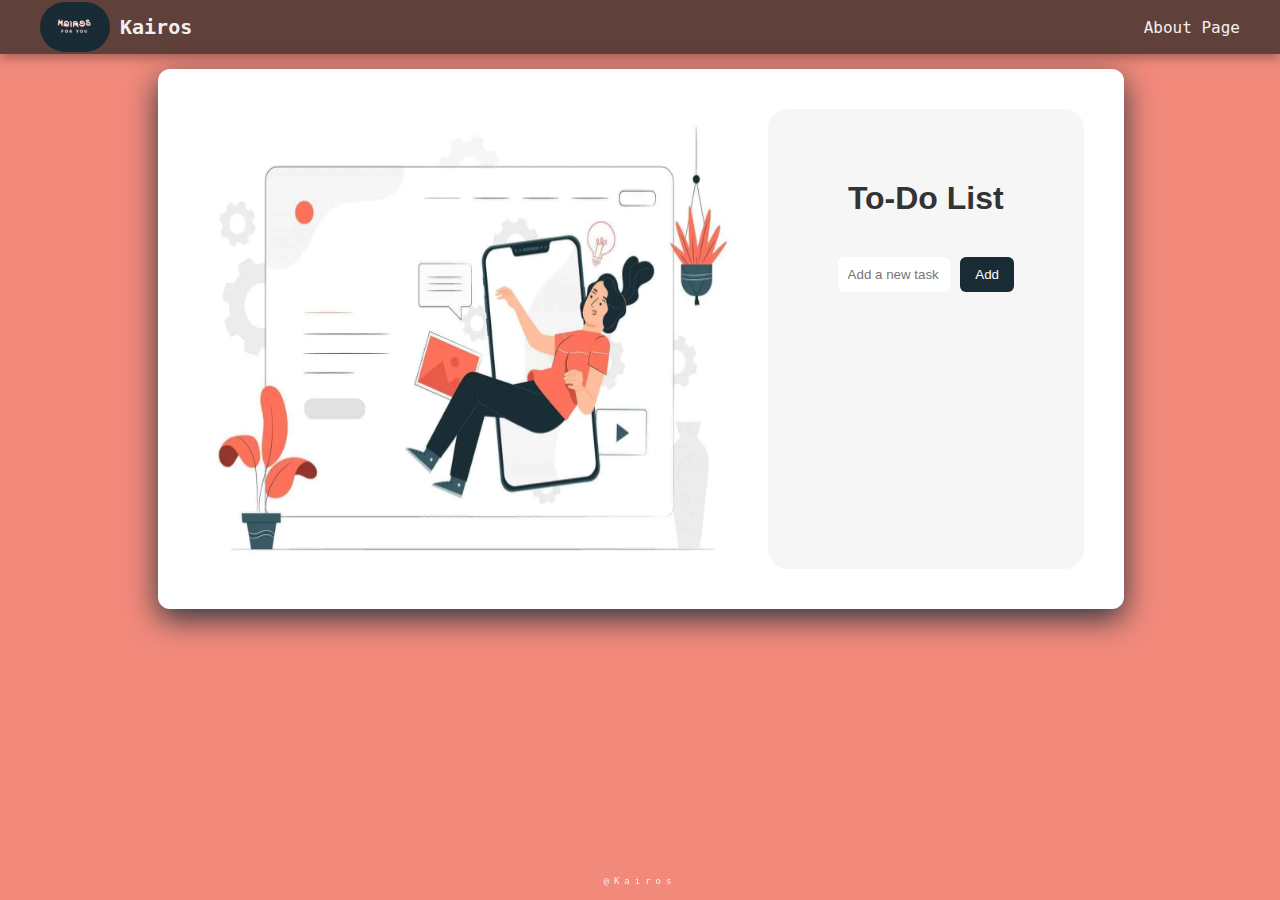
<file: index.html>
<!DOCTYPE html>
<html lang="en">
    <head>

        <meta charset="UTF-8">
        <title>To-Do List</title>
        <link rel="stylesheet" href="css/layout.css">
        <link rel="stylesheet" href="css/styleIndex.css">
        
    </head>

    <body>
        <Nav>
            <div id="logo">
                <img src="imges/logo.png" alt="">
                <h3>Kairos</h3>
            </div>
            <div id="link">
                <a href="index.html"> </a>
                <a href="about.html">About Page </a>
            </div>
        </Nav>

        <div class="container">
            <div class="supcontainer">
                <div class="Imge">
                    <img src="imges/pic.jpg" alt="error" style="width: 550px; height: 460px;">
                </div>
                <div class="todo-container">
                    <h1>To-Do List</h1>
                    <div id="element">
                        <input type="text" id="taskInput" placeholder="Add a new task">
                        <button onclick="addTask()">Add</button>
                    </div>
                    <ul id="taskList"></ul>
                </div>
            </div>
        </div>

        <footer>
            <h3>@Kairos</h3>
        </footer>

        <script src="js/app.js"></script>

    </body>
</html>
</file>
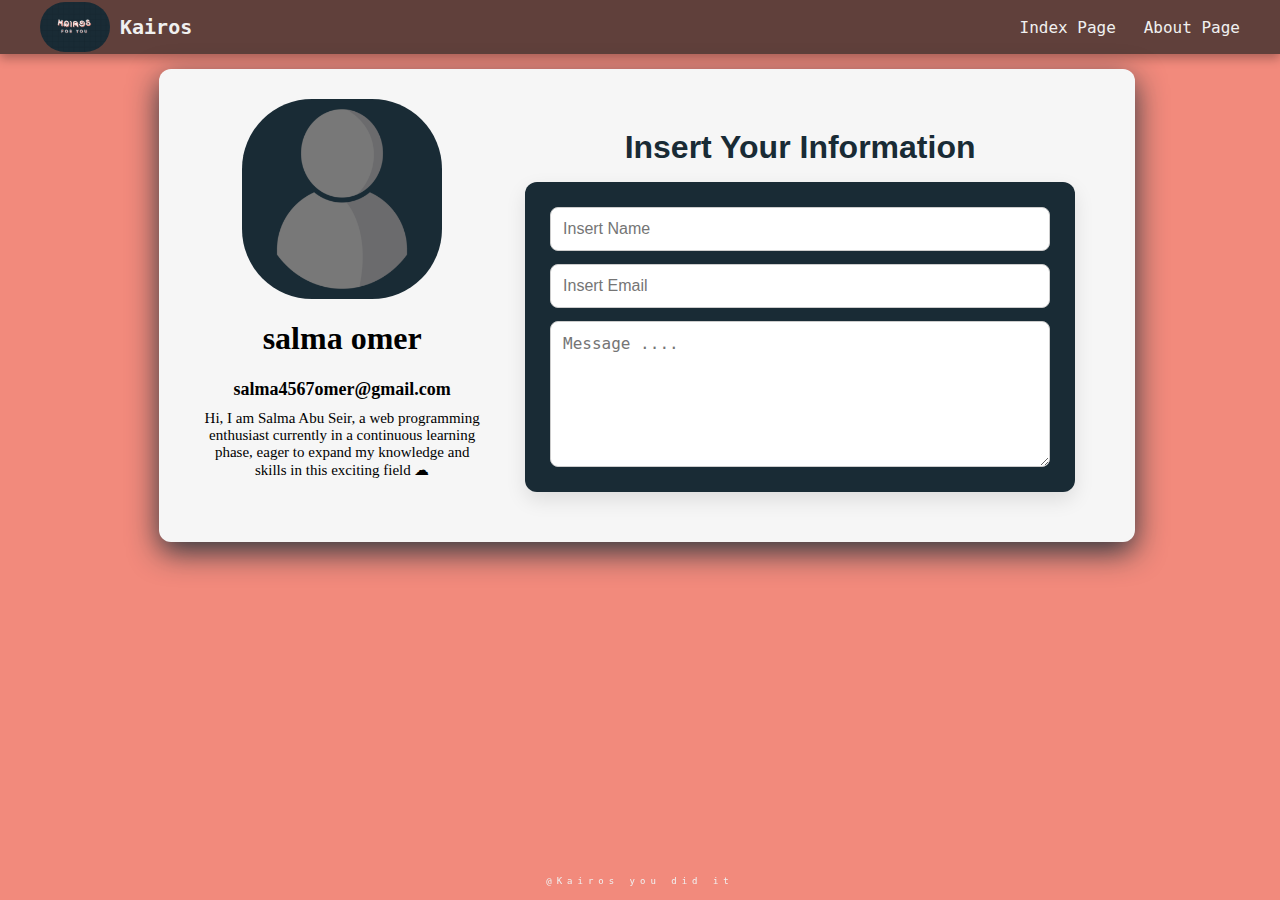
<file: about.html>
<!DOCTYPE html>
<html lang="en">
    <head>

        <meta charset="UTF-8">
        <title>To-Do List</title>
        <link rel="stylesheet" href="css/layout.css">
        <link rel="stylesheet" href="css/styleAbout.css">

    </head>

    <body>
        <Nav>
            <div id="logo">
                <img src="imges/logo.png" alt="">
                <h3>Kairos</h3>
            </div>
            <div id="link">
                <a href="index.html"> Index Page</a>
                <a href="about.html">About Page </a>
            </div>
        </Nav>

        <div class="container">

            <div class="supcontainer">
                <div id="information">
                    <div id="cnter">
                        <div class="UserImge">
                            <img src="imges/user.png" alt="error" >
                        </div>
                    </div>
                    <div class="Userdata">
                        <h1>salma omer </h1>
                        <h2>salma4567omer@gmail.com</h2>
                        <p>Hi, I am Salma Abu Seir, a web programming enthusiast currently in a continuous learning phase, eager to expand my knowledge and skills in this exciting field ☁</p>
                    </div>
                </div>

                <div id="insert">
                    <h1>Insert Your Information</h1>
                    <div id="content">
                        <input type="text" placeholder="Insert Name">     
                        <input type="email" name="" placeholder="Insert Email">  
                        <textarea id="userParagraph" name="userParagraph" rows="6" cols="50" placeholder="Message ...."></textarea>
                    </div>
                    
                </div>
            </div>

        </div>

        <footer>
            <h3>@Kairos     you did it  </h3>            
        </footer>

        <script src="js/app.js"></script>

    </body>
</html>
</file>
<file: css/layout.css>
/*body*/
body {
    font-family: Arial, sans-serif;
    background-color: #f28a7c;
    margin: 0px;
    align-items: center;
    height: 100%;
    width: 100%;
}

/*navbare*/
nav {
    height: 28px;
    background-color: #1e1e1eb0; 
    color: #fff; 
    display: flex;
    justify-content: space-between;
    align-items: center;
    padding: 13px 40px;box-shadow: 0 4px 10px rgba(0, 0, 0, 0.3);
    font-family: monospace;
}

#logo {
    display: flex;
    align-items: center;
    gap: 10px;
}

#logo img {
    width: 70px;
    height: 50px;
    object-fit: contain;
    border-radius: 800px;
}

#logo h3 {
    color: #f0f0f0;
    font-size: 20px;
    margin: 0;
}

#link a {
    color: #f0f0f0;
    text-decoration: none;
    margin-left: 20px;
    font-size: 16px;
    transition: color 0.3s ease;
}

#link a:hover {
    color: #f28a7c; 
}

/*footar*/
footer { 
    height: 10px;
   /*background-color: #1e1e1eb0; */
    color: #f0f0f0;
    padding: 15px 0px;
    text-align: center;
    position: fixed;
    bottom: 0;
    left: 0;
    right: 0;
    font-family: monospace;
}

footer h3 {
    margin: 1px;
    font-size: 9px;
    letter-spacing: 5px;
    font-weight: normal;
}
</file>
<file: css/styleIndex.css>
.container{
  display: flex;
  justify-content: center;
  margin: 15px 20px 0px 20px;
  width: 97%;
  height: 80%;
}
.supcontainer {
  display: flex;
  justify-content: space-between; 
  justify-content: center;
  padding: 20px;
  background-color: #ffff;
  padding: 30px;
  border-radius: 12px;
  box-shadow: 0 10px 30px rgb(26 45 55 / 90%);
  width: 73%;
  height: 73%;
  text-align: center;        
}

.Imge{
  padding: 10px;
  width: 550px;
  height: 460px;
}

.todo-container {
  padding: 50px;
  margin: 10px;
  background-color: #f6f6f6;
  box-shadow:  rgb(26 45 55 / 90%);
  border-radius: 20px;
}

h1 {
  margin-bottom: 20px;
  color: #333;
}

#element {
  display: flex;
  justify-content: space-between; 
  padding: 20px;
  border-radius: 8px;
}

input[type="text"] {
  padding: 10px;
  width: 70%;
  border: 0px  #525050;
  border-radius: 6px;
  margin-right: 10px;
}

button {
  padding: 10px 15px;
  background-color: #192b35;
  color: white;
  border: none;
  border-radius: 6px;
  cursor: pointer;
  transition: background-color 0.3s;
}

button:hover {
  box-shadow: 2px 4px 10px rgb(185 63 38);
  transition: box-shadow 0.3s ease;
}

.listelement{
  margin-left: auto;
  display: flex;
  gap : "10px";
  align-items : "center";
}

ul {
  list-style-type: none;
  padding: 0;
  margin-top: 20px;
}

li {
  background-color: #f9f9f9;
  margin: 10px 0;
  padding: 10px;
  border-radius: 6px;
  display: flex;
  justify-content: space-between;
  align-items: center;
  font-size: 16px;
}
</file>
<file: css/styleAbout.css>
.container{
  display: flex;
  justify-content: center;
  margin: 15px 20px 0px 20px;
  width: 98%;
  height: 100%;
}

.supcontainer {
  display: flex;
  justify-content: space-between; 
  justify-content: center;
  /* gap: 20px; */
  padding: 20px;
  background-color: #f6f6f6;
  padding: 30px;
  border-radius: 12px;
  box-shadow: 0 10px 30px rgb(26 45 55 / 90%);;
  width: 73%;
  height: 78%;
  text-align: center;        
}

#information{
  display: flex;
  flex-direction: column;
}

#cnter{
  display: flex;
  justify-content: center;
  align-items: center;
}

.UserImge {
  width: 200px;
  height: 200px;
  display: flex;
  justify-content: center; 
  align-items: center;     
  overflow: hidden;
  border-radius: 70px;
  background-color: #192b35; 
}

.UserImge img {
  width: 100%;
  height: 100%;
  object-fit: cover;
}
.Userdata{
  font-family: math;
}

.Userdata h2{
  margin: 10px;
  font-size: 18px;
}

.Userdata p{
  margin: 10px;
  font-size: 15px;
}
#insert{
  display: flex;    
  flex-direction: column;
  justify-content: space-between; 
  justify-content: center; 
  background-color: #f6f6f6;
  padding: 20px 30px;
  width: 73%;
  height: 73%;
  text-align: center; 
}

#insert h1 {
  text-align: center;
  font-family: Arial, sans-serif;
  color: #192b35;
  margin-top: 10px;
  margin-bottom: 16px;
}

#content {
  max-width: 500px;
  margin: 0 auto; 
  background-color: #192b35;
  padding: 25px;
  border-radius: 12px;
  box-shadow: 0 8px 20px rgba(0, 0, 0, 0.1);
  display: flex;
  flex-direction: column;
  gap: 13px;
}

#content input, #content textarea{
  padding: 12px;
  font-size: 16px;
  border: 1px solid #ccc;
  border-radius: 8px;
  transition: border-color 0.3s ease;
}

#content button{
  padding: 12px;
  border: 1px solid #ccc;
  border-radius: 8px;
  font-size: 20px;
  letter-spacing: 5px;
  font-weight: bold;
  color: #192b35;
}

#content input:focus, #content textarea:focus, #content button:focus{
  border-color: #f28a7c;
  outline: none;
}

#content textarea {
  resize: vertical;
  min-height: 120px;
}
</file>
